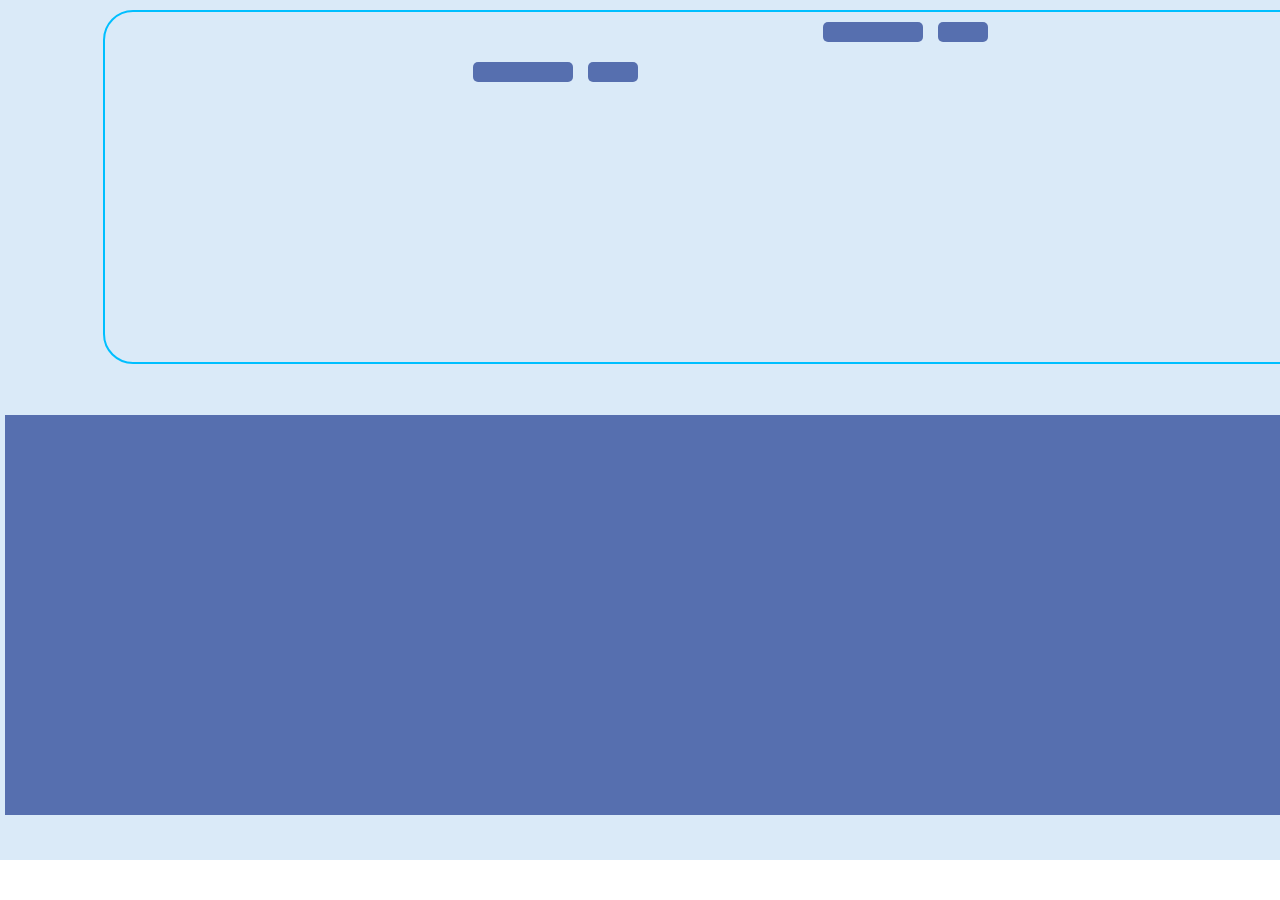
<file: HTMLhomework/html4_optimise/index.html>
<!DOCTYPE html>
<html lang="en">

<head>
    <meta charset="UTF-8">
    <meta http-equiv="X-UA-Compatible" content="IE=edge">
    <meta name="viewport" content="width=device-width, initial-scale=1.0">
    <title>FlexBox</title>
    <link rel="stylesheet" href="main.css">
</head>

<body>
    <div class="header">

        <div class="h400 dFlex ">
            <div class="w1600 h350 radius30 ">

                <div class="dFlex ">

                    <div class="dFlex w180">
                        <div class="w100 h20 dark radius5"></div>

                        <div class="w50 h20 dark radius5"></div>
                    </div>

                </div>

                <div class="dFlex ">

                    <div class="dFlex w180">
                        <div class="w100 h20 dark radius5"></div>

                        <div class="w50 h20 dark radius5"></div>
                    </div>
                    <form action="#"></form>

                </div>



                <div class="box">

                </div>
            </div>
        </div>
        <div class="h400 dark">
            <div class="">

            </div>
        </div>

        <div class="wrap">

            <div class="wrap  ">

            </div>

        </div>


    </div>
</body>

</html>
</file>
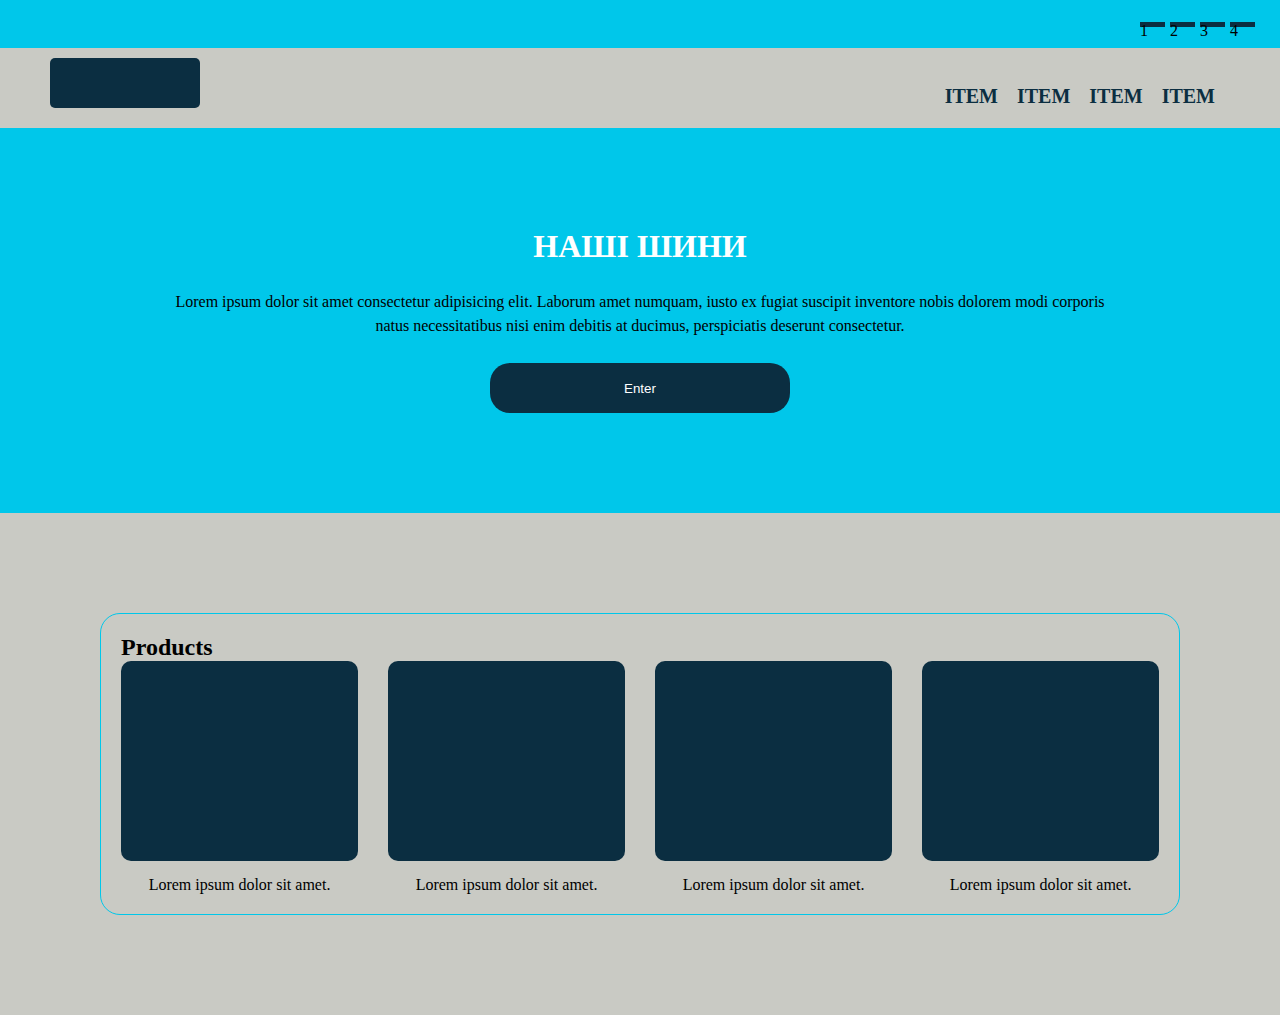
<file: HTMLhomework/html5/index.html>
<!DOCTYPE html>
<html lang="en">

<head>
    <meta charset="UTF-8">
    <meta http-equiv="X-UA-Compatible" content="IE=edge">
    <meta name="viewport" content="width=device-width, initial-scale=1.0">
    <title>Document</title>
    <link rel="stylesheet" href="main.css">
</head>

<body>
    <ul class="soc-icon">
        <li class="soc-icon__link">1</li>
        <li class="soc-icon__link">2</li>
        <li class="soc-icon__link">3</li>
        <li class="soc-icon__link">4</li>
    </ul>

    <header class="header">
        <div class="header__top">
            <div class="wrapper header__top_grid">
                <div class="header__logo"></div>
                <nav class="nav">
                    <div class="nav__item"><a href="#">item</a></div>
                    <div class="nav__item"><a href="#">item</a></div>
                    <div class="nav__item"><a href="#">item</a></div>
                    <div class="nav__item"><a href="#">item</a></div>
                </nav>
            </div>




        </div>
        <div class="header__main wrapper">
            <h1 class="header__title">НАШІ ШИНИ</h1>
            <p class="header__text">
                Lorem ipsum dolor sit amet consectetur adipisicing elit. Laborum amet numquam, iusto ex fugiat suscipit
                inventore nobis dolorem modi corporis natus necessitatibus nisi enim debitis at ducimus, perspiciatis
                deserunt consectetur.
            </p>
            <button>Enter</button>
        </div>
    </header>
    <div class="main">
        <div class="products">
            <div class="products_grid">
                <h2 class="products_title">Products</h2>
                <div class="products__list">
                    <div class="products__item">
                        <div class="product__item_img"></div>
                        <p>Lorem ipsum dolor sit amet.</p>
                    </div>
                    <div class="products__item">
                        <div class="product__item_img"></div>
                        <p>Lorem ipsum dolor sit amet.</p>
                    </div>
                    <div class="products__item">
                        <div class="product__item_img"></div>
                        <p>Lorem ipsum dolor sit amet.</p>
                    </div>
                    <div class="products__item">
                        <div class="product__item_img"></div>
                        <p>Lorem ipsum dolor sit amet.</p>
                    </div>
                </div>
            </div>

        </div>

        <div class="about">
            <div class="wrapper about__grid">
<div class="about_card">
    <div class="about__photo"></div>
    <div class="about__name"></div>
    <div class="about__description"></div>
</div>
<div class="about_card">
    <div class="about__photo"></div>
    <div class="about__name"></div>
    <div class="about__description"></div>
</div>
<div class="about_card">
    <div class="about__photo"></div>
    <div class="about__name"></div>
    <div class="about__description"></div>
</div>
            </div>
        </div>
    </div>
    
</body>

</html>
</file>
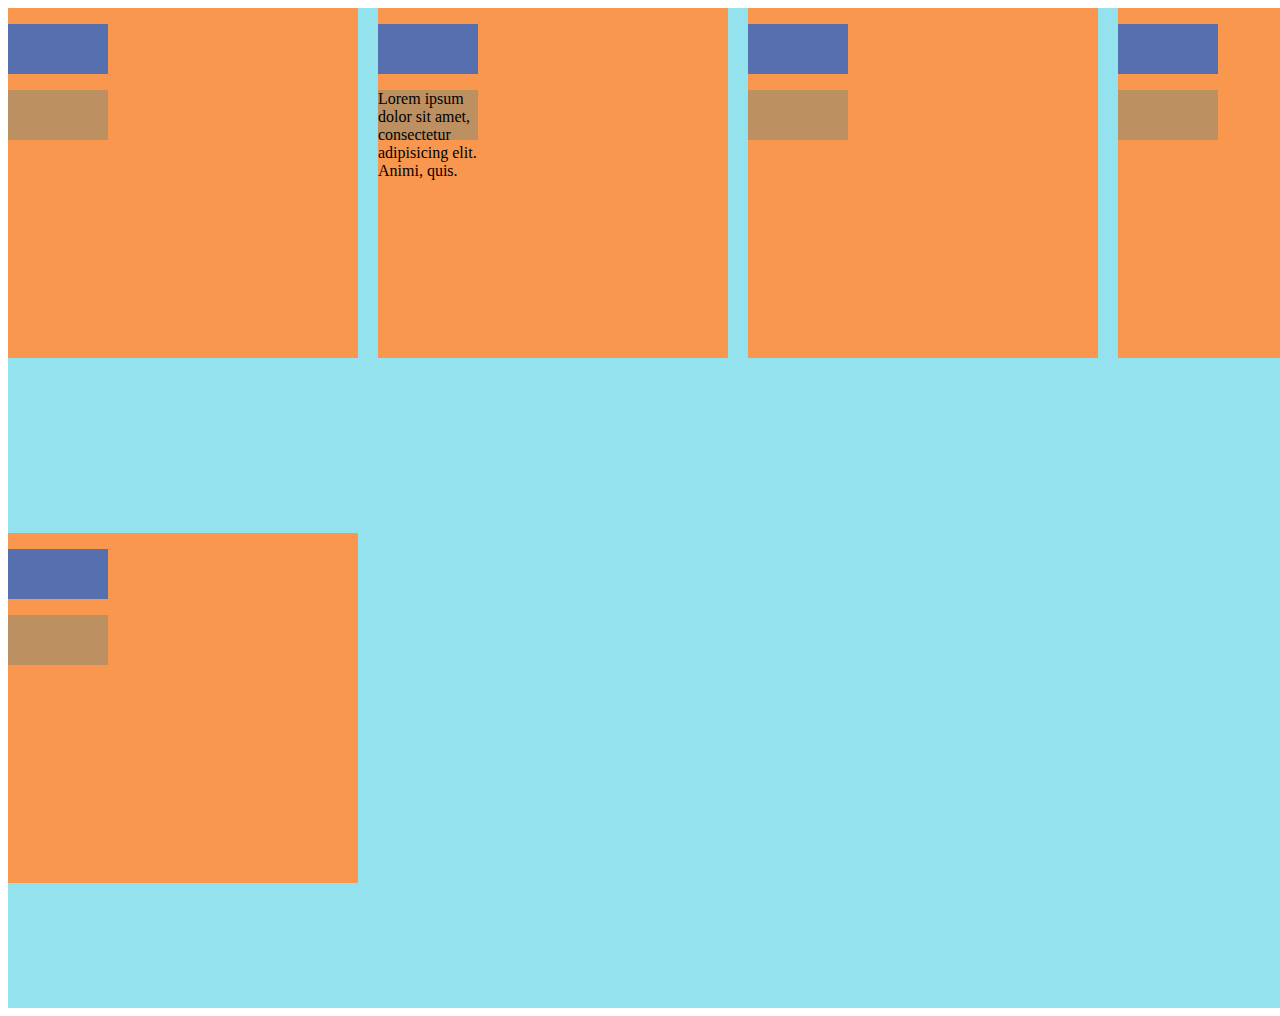
<file: HTMLhomework/mediaScreen/index.html>
<!doctype html>
<html lang="en">
<head>
    <meta charset="UTF-8">
    <meta name="viewport"
          content="width=device-width, user-scalable=no, initial-scale=1.0, maximum-scale=1.0, minimum-scale=1.0">
    <meta http-equiv="X-UA-Compatible" content="ie=edge">
    <title>Document</title>
    <link rel="stylesheet" href="main.css">
    <link rel="stylesheet" href="media.css">
</head>
<body>
<div class="box">
    <div class="box1">
        <p class="about"></p>
        <p class="story"></p>
        <div class="product1"></div>
    </div>
    <div class="box1">
        <p class="about"></p>
        <p class="story"></p>
        <div class="product1">Lorem ipsum dolor sit amet, consectetur adipisicing elit. Animi, quis.</div>
    </div>
    <div class="box1">
        <p class="about"></p>
        <p class="story"></p>
        <div class="product1"></div>
    </div>
    <div class="box1">
        <p class="about"></p>
        <p class="story"></p>
        <div class="product1"></div>
    </div>
    <div class="box1">
        <p class="about"></p>
        <p class="story"></p>
        <div class="product1"></div>
    </div>
</div>
</body>
</html>
</file>
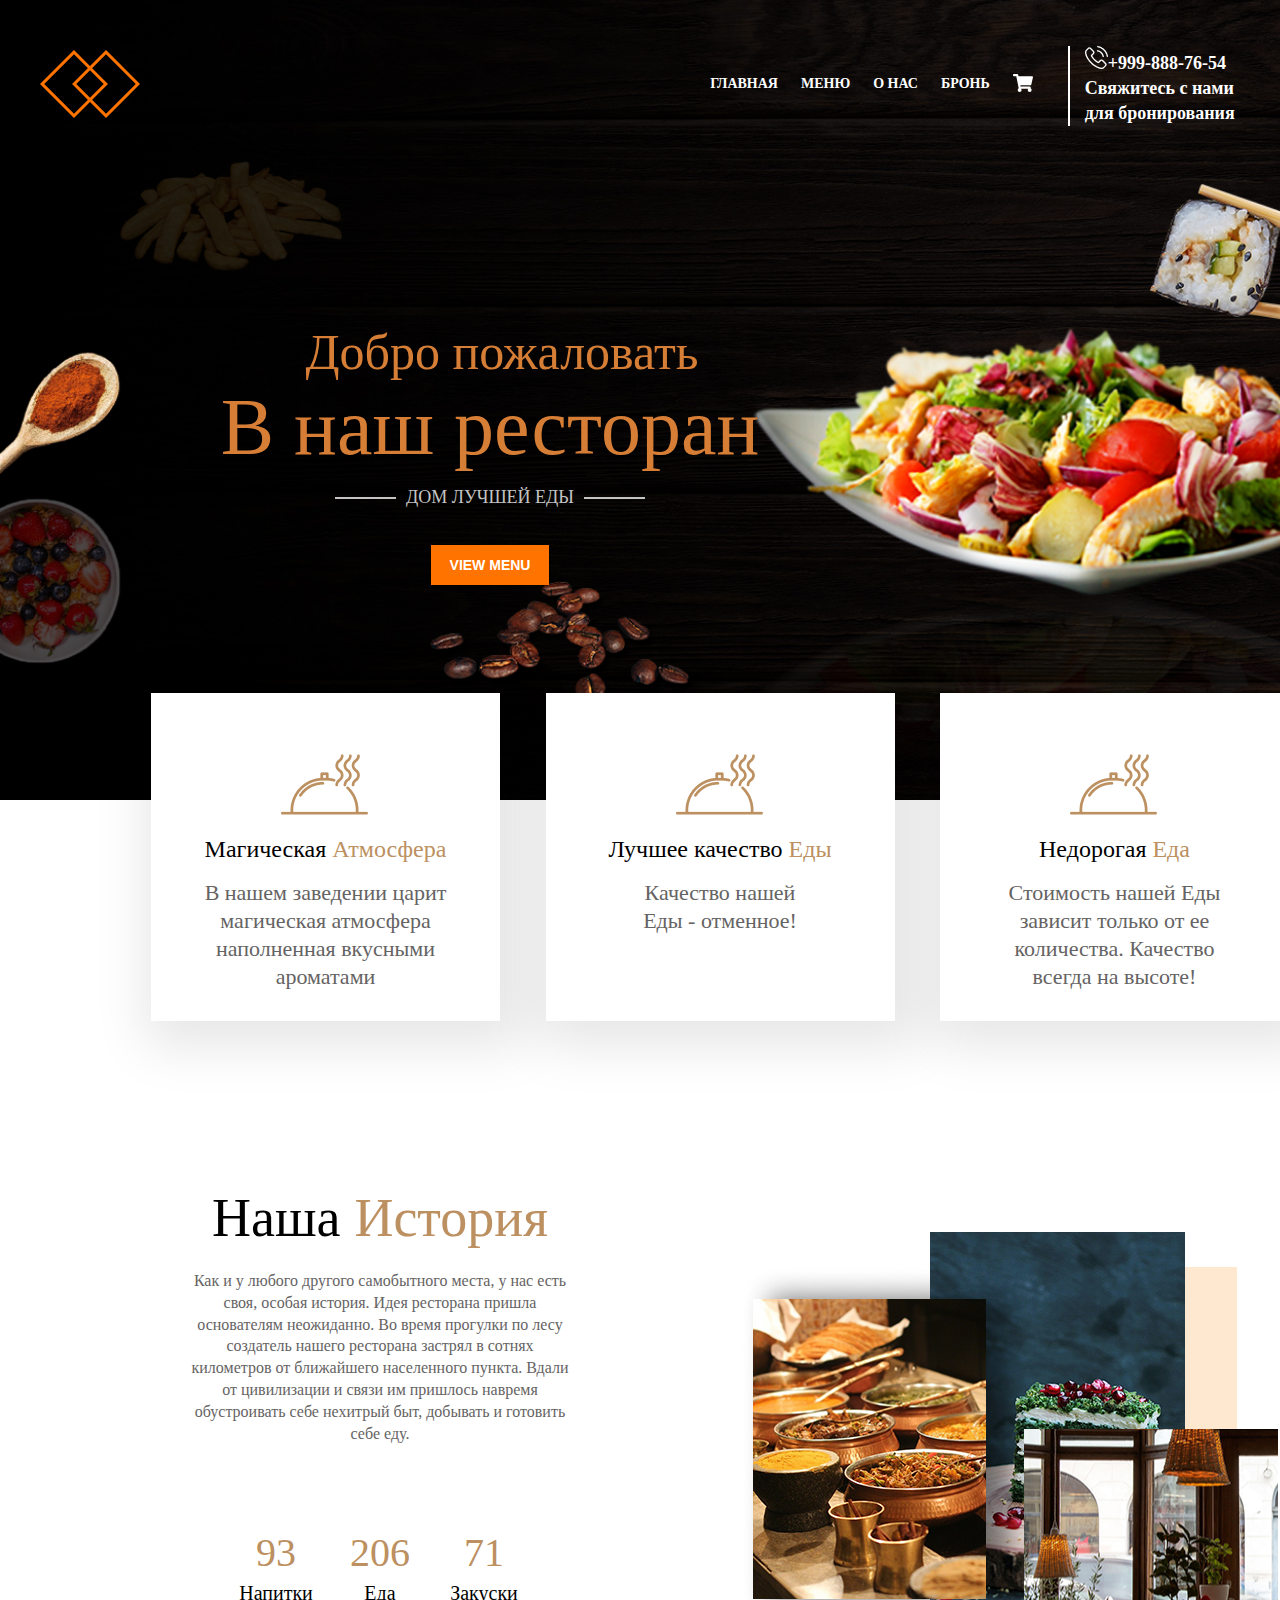
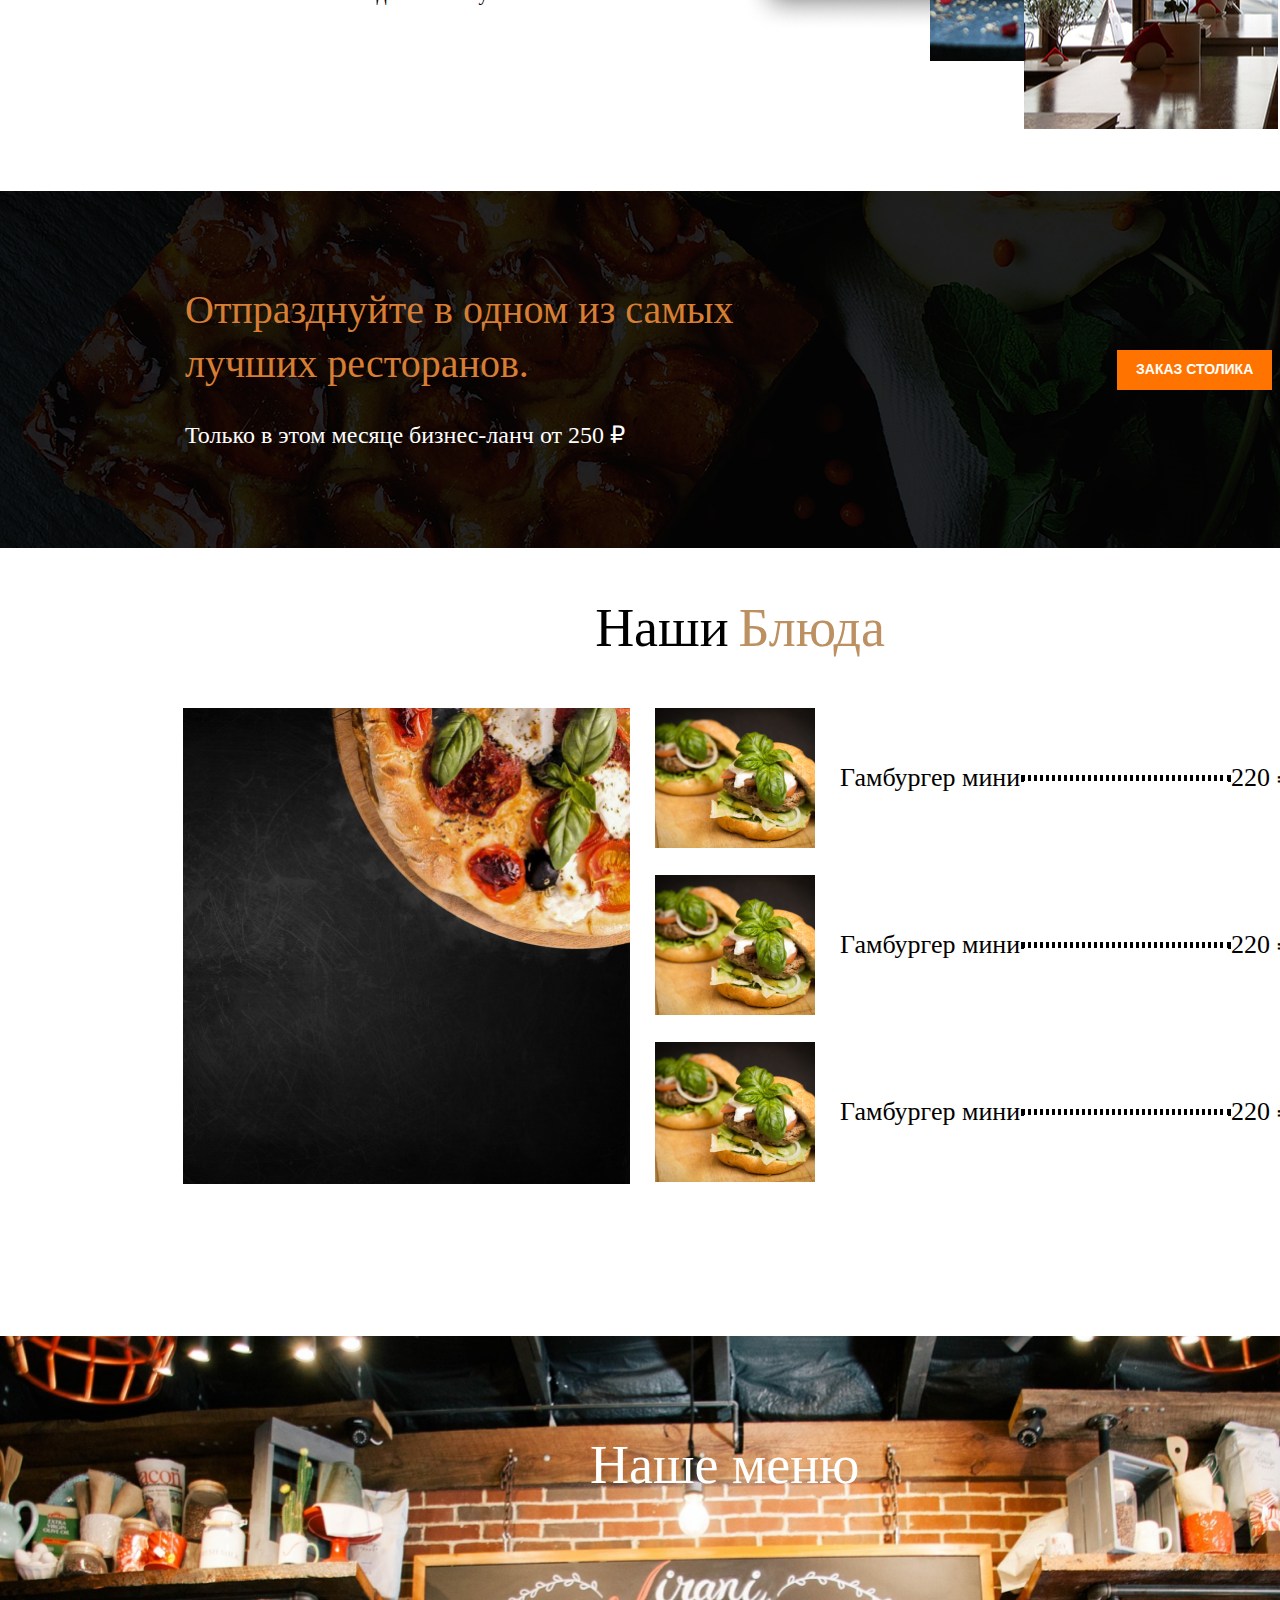
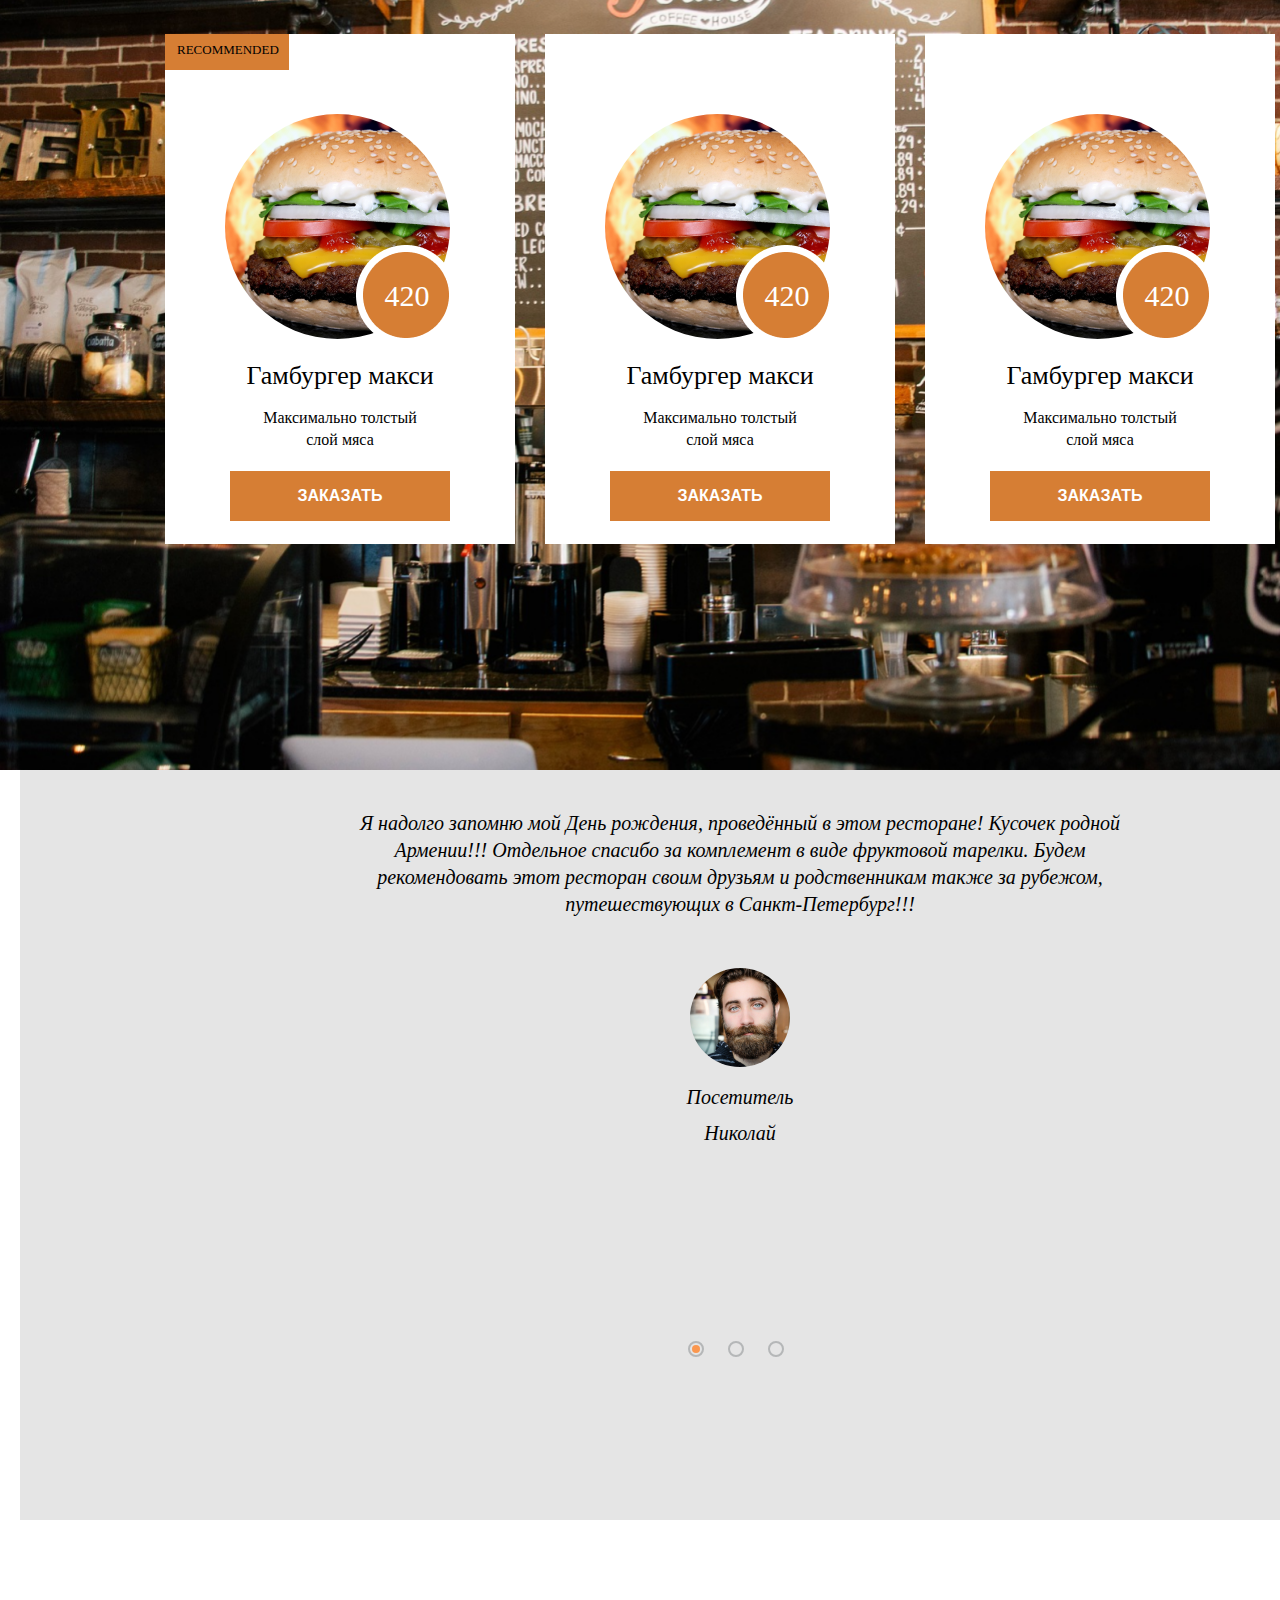
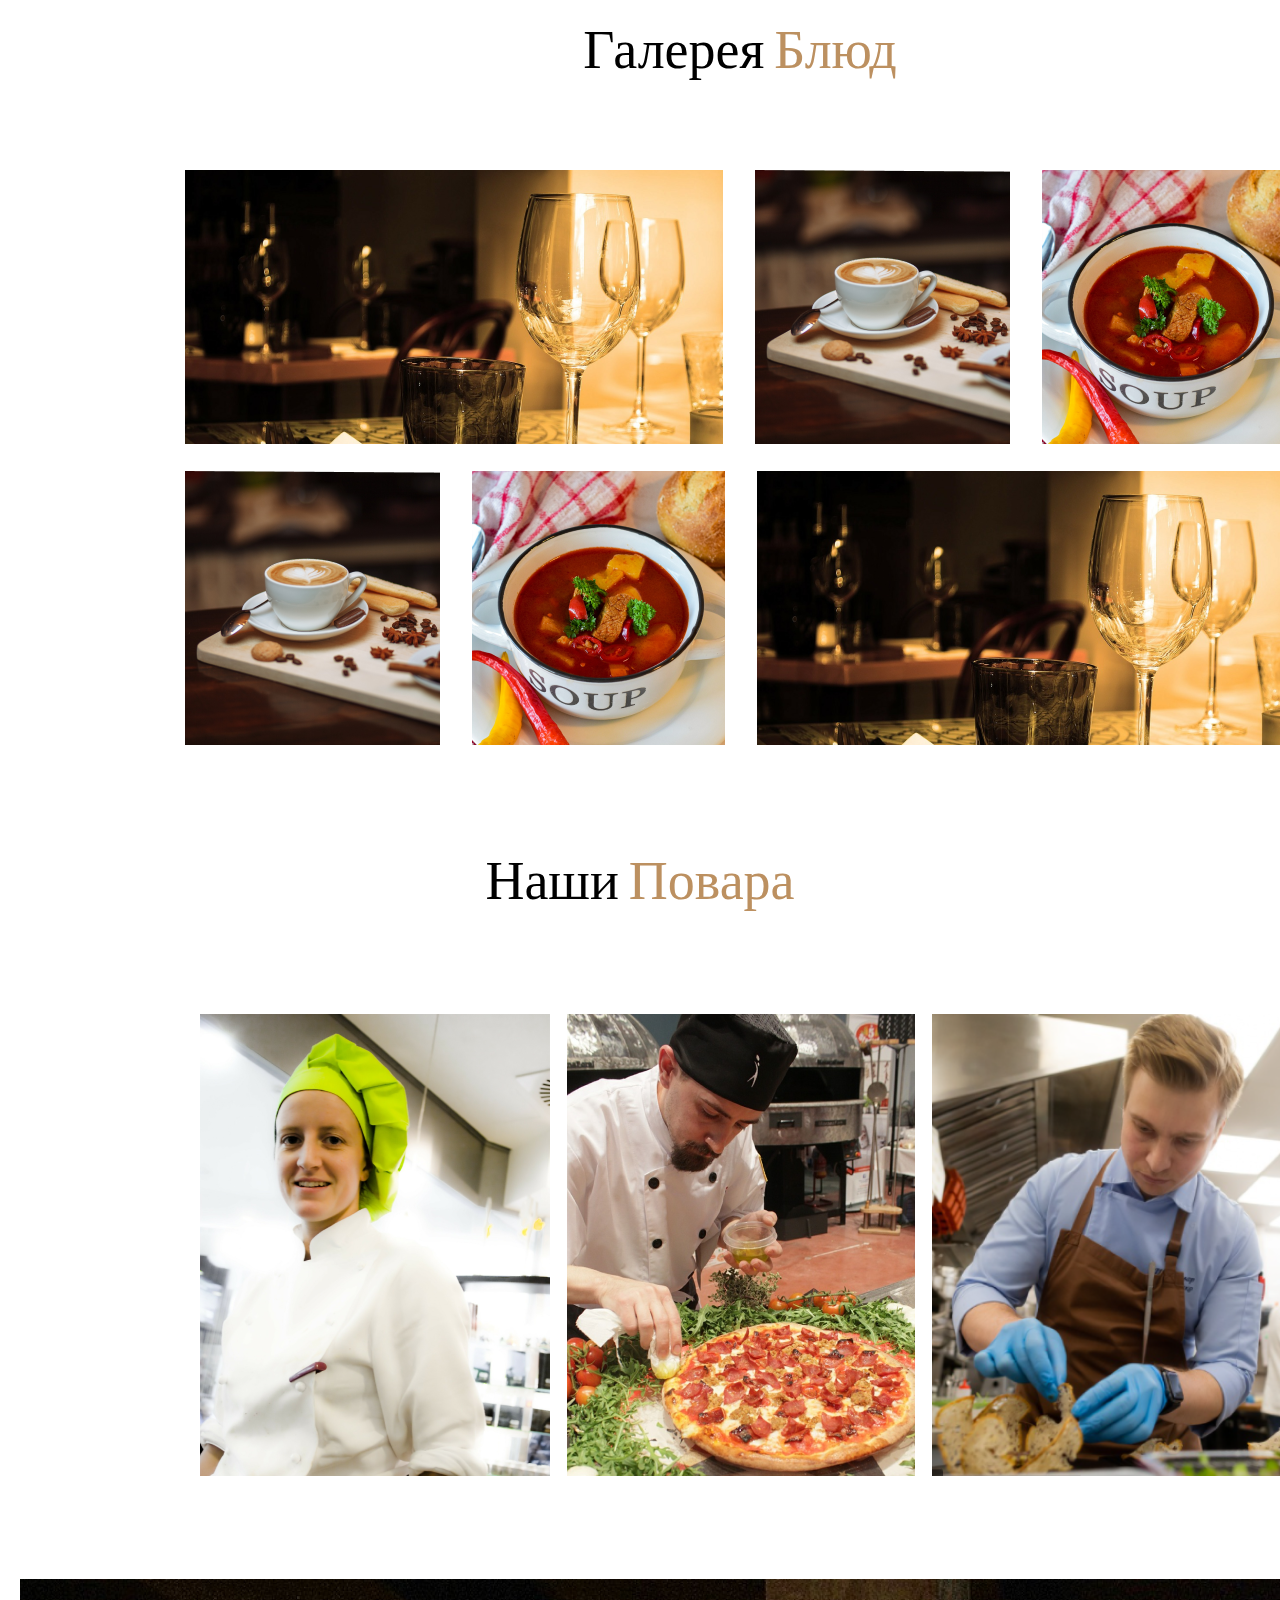
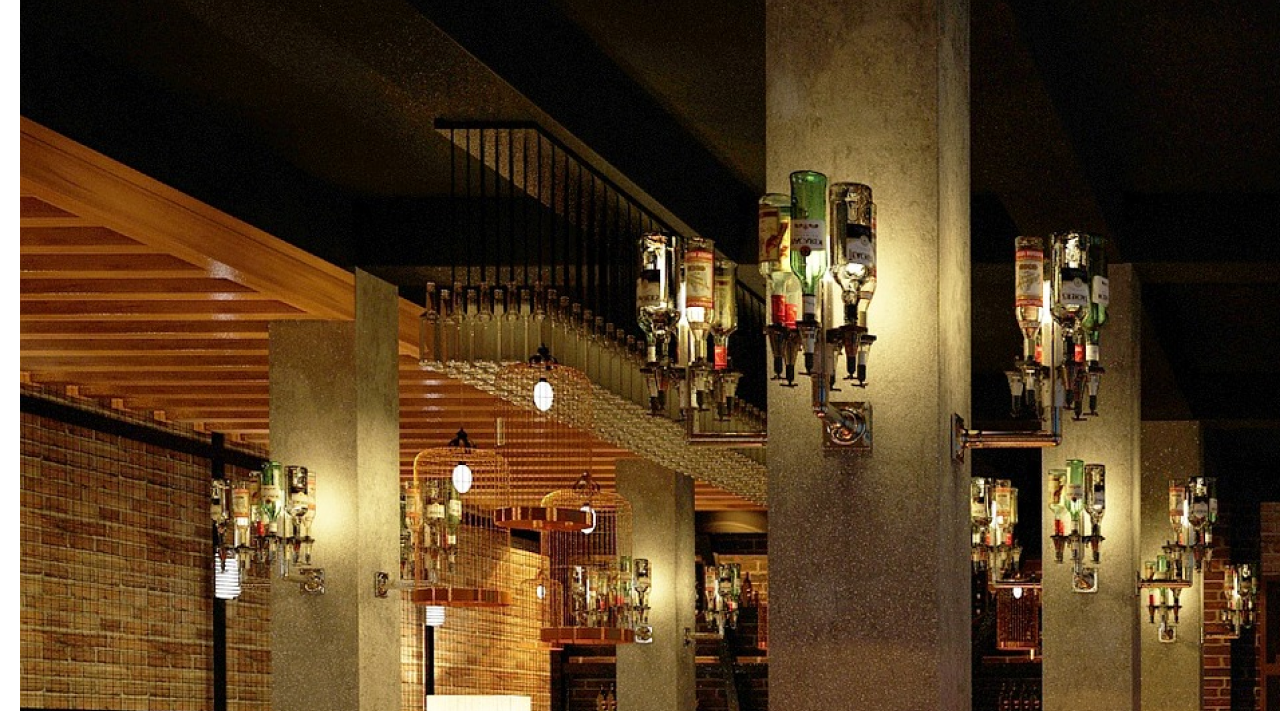
<file: HTMLhomework/restaurant/index.html>
<!doctype html>
<html lang="en">

<head>
    <meta charset="UTF-8">
    <meta name="viewport"
          content="width=device-width, user-scalable=no, initial-scale=1.0, maximum-scale=1.0, minimum-scale=1.0">
    <meta http-equiv="X-UA-Compatible" content="ie=edge">
    <title>Restaurant</title>
    <link rel="preconnect" href="https://fonts.googleapis.com">
    <link rel="preconnect" href="https://fonts.gstatic.com" crossorigin>
    <link
            href="https://fonts.googleapis.com/css2?family=Roboto:ital,wght@0,100;0,300;0,400;0,500;0,700;1,500&family=Tinos:wght@400;700&display=swap"
            rel="stylesheet">
    <link rel="stylesheet" href="css/style.css">
    <link rel="stylesheet" href="css/media.css">
</head>

<body>
<div class="header wrapper">
    <div class="header__top wrapper">
        <div class="header__logo"><img src="image/LOGO.svg" alt="logo"></div>

        <div class="header__menu">
            <nav class="nav">
                <div class="nav__item"><a href="#">ГЛАВНАЯ</a></div>
                <div class="nav__item"><a href="#">МЕНЮ</a></div>
                <div class="nav__item"><a href="#">О НАС</a></div>
                <div class="nav__item"><a href="#">БРОНЬ</a></div>
                <div class="nav__item"><a href="#">
                    <div><img src="image/shopping-cart-solid.svg" alt="ShoppingImage" width="16px"></div>
                </a></div>
            </nav>

            <div class="header__contact">
                <div class="header__phone">
                    <img src="image/phone.png" alt="imagePhone">+999-888-76-54
                    <p>Свяжитесь с нами для бронирования</p>
                </div>

                <button class="header__button">ЗАКАЗ СТОЛИКА</button>
            </div>

        </div>
        <div class="nav__btn_mobile">
            <div></div>
            <div></div>
            <div></div>
        </div>
    </div>

    <div class="header__main wrapper">
        <div class="header__title">
            <h2>Добро пожаловать</h2>
            <h1>В наш ресторан</h1>
            <p>ДОМ ЛУЧШЕЙ ЕДЫ</p>
            <div class="header__main_btn">
                <button class="header__button">VIEW MENU</button>
            </div>

        </div>

    </div>
</div>

<div class="dishes wrapper">
    <div class="intro__box">

        <div class="intro">
            <div class="intro_img"><img src="image/Mask%20Group.png" alt="imageIntro"></div>
            <p class="intro_plus"><span class="p_black">Магическая</span> <span class="p_broun">Атмосфера</span></p>
            <div class="about_restaurant"><p>В нашем заведении царит</p>
                <p>магическая атмосфера</p>
                <p>наполненная вкусными</p>
                <p>ароматами</p></div>
        </div>

        <div class="intro">
            <div class="intro_img"><img src="image/Mask%20Group.png" alt="imageIntro"></div>
            <p class="intro_plus"><span class="p_black">Лучшее качество</span> <span class="p_broun">Еды</span></p>
            <div class="about_restaurant"><p>Качество нашей</p>
                <p>Еды - отменное!</p></div>

        </div>
        <div class="intro">
            <div class="intro_img"><img src="image/Mask%20Group.png" alt="imageIntro"></div>
            <p class="intro_plus"><span class="p_black">Недорогая</span> <span class="p_broun">Еда</span></p>
            <div class="about_restaurant">
                <p>Стоимость нашей Еды</p>
                <p>зависит только от ее</p>
                <p>количества. Качество</p>
                <p>всегда на высоте!</p></div>
        </div>
    </div>

</div>

<div class="our_story wrapper">
    <div class="story_text">
        <div class="story"><span class="p_black">Наша</span> <span class="p_broun">История</span></div>
        <div class="text_about_restaurant"><p>Как и у любого другого самобытного места, у нас есть<br> своя, особая
            история. Идея ресторана пришла<br>основателям неожиданно. Во время прогулки по лесу<br> создатель нашего
            ресторана застрял в сотнях<br> километров от ближайшего
            населенного пункта. Вдали<br> от цивилизации и связи им пришлось навремя<br> обустроивать себе нехитрый быт,
            добывать
            и готовить<br> себе еду.</p>
        </div>
        <div class="text_about_restaurant_mobile"><p>Как и у любого другого самобытного<br>места, у нас есть своя,
            особая<br>
            история. Идея ресторана пришла<br>основателям неожиданно. Во время<br> прогулки по лесу создатель нашего<br>
            ресторана застрял в сотнях<br> километров от ближайшего<br>
            населенного пункта. Вдали от<br> цивилизации и связи им пришлось<br>навремя обустроивать себе нехитрый<br>быт,
            добывать и готовить себе еду.</p>
        </div>

        <div class="number_of_dishes">
            <div class="one_number_of_dishes"><p class="number">93</p>
                <p class="dish">Напитки</p></div>
            <div class="one_number_of_dishes"><p class="number">206</p>
                <p class="dish">Еда</p></div>
            <div class="one_number_of_dishes"><p class="number">71</p>
                <p class="dish">Закуски</p></div>
        </div>
    </div>

    <div class="story_pictures">
        <div class="images">
            <div class="imag1"><img src="image/2331.png" alt="image1"></div>
            <div class="imag2"><img src="image/4301.png" alt="image2"></div>
            <div class="imag3"><img src="image/2551.png" alt="image3"></div>
            <div class="imag4"><img src="image/designBox.png" alt="image4"></div>
        </div>
    </div>

    <div class="story_pictures_mobile">
        <div class="images">
            <div class="imag1"><img src="image/2331mob.png" alt="image1"></div>
            <div class="imag2"><img src="image/4301mob.png" alt="image2"></div>
            <div class="imag3"><img src="image/2551mob.png" alt="image3"></div>
            <div class="imag4"><img src="image/design%20boxMob.png" alt="image4"></div>
        </div>
    </div>


</div>

<div class="bg1 wrapper">
    <div class="bg1_text_box">
        <div class="bg_text_box1">
            <p>Отпразднуйте в одном из самых лучших ресторанов.</p>
        </div>
        <div class="bg_text_box2">
            <p>Только в этом месяце бизнес-ланч от 250 ₽</p>
        </div>

        <div class="bg1_button_mobile">
            <button class="header__button">ЗАКАЗ СТОЛИКА</button>
        </div>
    </div>

    <div class="bg1_button">
        <button class="header__button">ЗАКАЗ СТОЛИКА</button>
    </div>
</div>

<div class="our_dishes_menu wrapper">
    <span class="p_black">Наши</span> <span class="p_broun">Блюда</span>
</div>

<div class="image__dishes_menu wrapper">

    <div class="wrapper_pizza">
        <img src="image/pizza.png" alt="imagePizza">
    </div>

    <div class="wrap__dishes_menu">

        <div class="wrap_little_menu">

            <div class="little_image_and_price">
                <img src="image/hamburger.png" alt="hamburger_image"></div>

            <div class="gamburger_mobile">
                <p class="dishes_name">Гамбургер мини</p>
                <p class="vector"></p>
                <p class="price">220 ₽</p>
            </div>

        </div>

        <div class="wrap_little_menu">
            <div class="little_image_and_price">
                <img src="image/hamburger.png" alt="hamburger_image"></div>

            <div class="gamburger_mobile">
                <p class="dishes_name">Гамбургер мини</p>
                <p class="vector"></p>
                <p class="price">220 ₽</p>
            </div>

        </div>

        <div class="wrap_little_menu">
            <div class="little_image_and_price">
                <img src="image/hamburger.png" alt="hamburger_image"></div>

            <div class="gamburger_mobile">
                <p class="dishes_name">Гамбургер мини</p>
                <p class="vector"></p>
                <p class="price">220 ₽</p>
            </div>

        </div>

    </div>
</div>

<div class="bar wrapper">
    <div class="our_menu">Наше меню</div>
    <div class="bar_menu">
        <div class="bar_menu_items">
            <div class="recomendid">RECOMMENDED</div>
            <div class="bar_img">
                <img class="burger_box_img" src="image/abstract.png" alt="photo_burger">
                <div>
                    <div class="bar_item_price"><p>420</p></div>
                    <img class="bar_img_prise" src="image/Ellipse.png" alt="photo_burger" class="price_burger">
                </div>
            </div>
            <p class="bar_item_menu_name">Гамбургер макси</p>
            <p class="bar_item_menu_property">Максимально толстый<br>слой мяса</p>
            <button class="bar__button">ЗАКАЗАТЬ</button>
        </div>

        <div class="bar_menu_items noMobBar_menu">

            <div class="bar_img">

                <img class="burger_box_img" src="image/abstract.png" alt="photo_burger">
                <div>
                    <div class="bar_item_price"><p>420</p></div>
                    <img class="bar_img_prise" src="image/Ellipse.png" alt="photo_burger" class="price_burger">

                </div>
            </div>
            <p class="bar_item_menu_name">Гамбургер макси</p>
            <p class="bar_item_menu_property">Максимально толстый<br>слой мяса</p>
            <button class="bar__button">ЗАКАЗАТЬ</button>
        </div>
        <div class="bar_menu_items noMobBar_menu">

            <div class="bar_img">
                <img class="burger_box_img" src="image/abstract.png" alt="photo_burger">
                <div>
                    <div><p class="bar_item_price">420</p></div>
                    <img class="bar_img_prise" src="image/Ellipse.png" alt="photo_burger" class="price_burger">
                </div>
            </div>
            <p class="bar_item_menu_name">Гамбургер макси</p>
            <p class="bar_item_menu_property">Максимально толстый<br>слой мяса</p>
            <button class="bar__button">ЗАКАЗАТЬ</button>
        </div>
    </div>
</div>

<div class="testimonial wrapper">
    <!--    SLIDER-->
    <div slider_box>
        <div class="wrapper_slider">
            <input type="radio" name="point" id="slide1" checked>
            <input type="radio" name="point" id="slide2">
            <input type="radio" name="point" id="slide3">

            <div class="slider">
                <div class="slides slide1">
                    <p class="testimonial_1">Я надолго запомню мой День рождения, проведённый в
                        этом ресторане!
                        Кусочек родной <br> Армении!!! Отдельное
                        спасибо за
                        комплемент в виде фруктовой тарелки. Будем<br> рекомендовать этот ресторан своим друзьям и
                        родственникам также за рубежом,<br> путешествующих в Санкт-Петербург!!!
                    </p>
                    <div style="display: flex;justify-content: center;margin-top: 50px;"><img style="border-radius: 50%"
                                                                                              src="image/beard.png"
                                                                                              alt="photo_person_testimonial">
                    </div>
                    <div>
                        <p style="margin-top: 17px;">Посетитель<br>
                        <p style="margin-top: 9px;">Николай</p>
                        </p>
                    </div>

                </div>
                <div class="slides slide2">
                    <p style="text-align: center;margin-top: 40px;">Я надолго запомню мой День рождения, проведённый в
                        этом ресторане!
                        Кусочек родной <br> Армении!!! Отдельное
                        спасибо за
                        комплемент в виде фруктовой тарелки. Будем<br> рекомендовать этот ресторан своим друзьям и
                        родственникам также
                        за
                        рубежом,<br> путешествующих в Санкт-Петербург!!!
                    </p>
                    <div style="display: flex;justify-content: center;margin-top: 50px;">
                        <img style="border-radius: 50%" src="image/Ellipse.png" alt="photo_person_testimonial">
                    </div>
                    <p style="margin-top: 17px;">Посетитель<br>
                    <p style="margin-top: 9px;">NEXT</p>
                    </p>
                </div>
                <div class="slides slide3"></div>

            </div>
            <div class="controls">
                <label for="slide1"></label>
                <label for="slide2"></label>
                <label for="slide3"></label>

            </div>
        </div>

    </div>

    <div class="dop_box "></div>
</div>


<div class="wrap_galary_dishes wrapper">
    <div class="our_dishes_menu ">
        <span class="p_black">Галерея</span> <span class="p_broun">Блюд</span>
    </div>
</div>

<div class="wrap_galary_dishes_images wrapper ">
    <div class="img_row">
        <div><img src="image/table.png" alt="image_table"></div>
        <div><img src="image/coffee.png" alt="image_coffee"></div>
        <div><img src="image/goulash.png" alt="image_goulash"></div>
    </div>
    <div class="img_row">
        <div><img src="image/coffee.png" alt="image_coffee"></div>
        <div><img src="image/goulash.png" alt="image_goulash"></div>
        <div><img src="image/table.png" alt="image_table"></div>
    </div>
</div>

<div class="wrap_galary_dishes_images_mobile wrapper ">
    <div class="img_row">
        <div><img src="image/tableMob.png" alt="image_table" width="340px"></div>
        <div><img src="image/coffee.png" alt="image_coffee" width="340px"></div>
        <div><img src="image/goulash.png" alt="image_goulash" width="340px"></div>
        <div><img src="image/coffee.png" alt="image_coffee" width="340px"></div>
        <div><img src="image/goulash.png" alt="image_goulash" width="340px"></div>
        <div><img src="image/tableMob.png" alt="image_table" width="340px"></div>
    </div>
</div>

<div class="wrap_our_cooks wrapper">
    <div class="our_dishes_menu ">
        <span class="p_black">Наши</span> <span class="p_broun">Повара</span>
    </div>
</div>


<div class="cooks_images wrapper">
    <div class="img_row_cooks">
        <div><img src="image/cook1.png " alt="image_cook1"></div>
        <div><img src="image/cook2.png" alt="image_cook2"></div>
        <div><img src="image/cook3.png" alt="image_cook3"></div>
    </div>
</div>

<div class="picture_restaurant wrapper">
    <img width="1440" src="image/st.png" alt="photo_restaurant">
</div>
<div class="picture_restaurant_mobile wrapper">
    <img width="400" src="image/stMob.png" alt="photo_restaurant">
</div>


</body>

</html>
</file>
<file: HTMLhomework/html4_optimise/main.css>
body {
    margin: 0;
    padding: 0;
}

.box {
    background: aqua;
    display: flex;
    flex-direction: row-reverse;
}

.dFlex {padding: 5px;
    display: flex;
    justify-content: space-around;
}


.header {
    padding: 5px;
    width: 1800px;
    height: 850px;
    background: #daeaf8;
}

.wrap {
    background: #566faf;

}

.h20 {
    height: 20px;
}

.h100 {
    height: 100px;
}

.h400 {
    height: 400px;
}

.h350 {
    height: 350px;
}

.w100 {
    width: 100px;
}

.w50 {
    width: 50px;
}

.w180 {
    width: 180px;
}

.w1600 {
    width: 1600px;
    border: 2px solid deepskyblue;
}

.radius5 {
    border-radius: 5px;
}

.radius30 {
    border-radius: 30px;
}

.round {
    border-radius: 50%;
}

.dark {
    background: #566faf;
}

.content {

}
</file>
<file: HTMLhomework/html5/main.css>
* {
    margin: 0;
    padding: 0;
}

:root {
    --blue: #0b2e41;
    --aqua: #00c7ea;
    --light: #c9cac4;
}

.wrapper {
    max-width: 1200px;
    margin: 0 auto;
    padding: 0 50px;
}

.soc-icon {
    background-color: var(--aqua);
    height: 48px;
    display: flex;
    align-items: center;
    justify-content: flex-end;
    padding: 0 25px;
    column-gap: 5px;
    list-style: none;
}

.soc-icon__link {
    width: 25px;
    height: 5px;
    background-color: var(--blue);
}

.header__top {
    padding: 10px 0 20px;
    background-color: var(--light);

}

.header__top_grid {
    display: flex;
    align-items: end;
    justify-content: space-between;
}

.header__logo {
    height: 50px;
    width: 150px;
    border-radius: 5px;
    background-color: var(--blue);
}

.nav__item {
    display: inline-block;
    margin-right: 15px;

}

.nav__item a {
    text-decoration: none;
    font-size: 20px;
    text-transform: uppercase;
    transition: color .5s;
    color: var(--blue);
    font-weight: 900;
}

.nav__item a:hover {
    color: white;
}

.header__main {
    display: flex;
    justify-content: center;
    flex-direction: column;
    align-items: center;
    row-gap: 25px;
    padding: 100px 0;
    color: white;
}

.header__text {
    width: 80%;
    line-height: 24px;
    text-align: center;
    color: #000;
}

.header {
    background-color: var(--aqua);
}

.header__main button {
    margin: top 25px;
    background-color: var(--blue);
    width: 300px;
    color: white;
    border-radius: 20px;
    height: 50px;
    cursor: pointer;
    border: none;
}

.products {
    padding: 100px;
    background-color: var(--light);
}

.pproducts_title {
    align-items: center;
}

.products_grid {
    border: 1px solid var(--aqua);
    border-radius: 20px;
    padding: 20px;
}

.products__list {
    display: flex;
    column-gap: 30px;
}

.products__item {
    flex-grow: 1;
}

.product__item_img {
    height: 200px;
    background-color: var(--blue);
    border-radius: 10px;

}

.products__item p {
    text-align: center;
    margin-top: 15px;
}

.about {}
</file>
<file: HTMLhomework/mediaScreen/main.css>
.box{
    width: 1800px;
    height: 1000px;
    display: flex;
    background-color: #95e2ef;
    flex-wrap: wrap;
    column-gap: 20px;
    row-gap: 50px;
}
.box1 {
    width: 350px;
    height: 350px;
    background-color: #fa974f;
}
.about{
    width: 100px;
    height: 50px;
    background-color: #566faf;

}
.product1{
    width: 100px;
    height: 50px;
    background-color: #BC9060;

}
</file>
<file: HTMLhomework/mediaScreen/media.css>
@media screen and (max-width: 400px){
    .box{
        display: block;
        height: auto;
        width: 500px;
        h600

    }

    
}
</file>
<file: HTMLhomework/restaurant/css/style.css>
html,
body,
div,
span,
applet,
object,
iframe,
h1,
h2,
h3,
h4,
h5,
h6,
p,
blockquote,
pre,
a,
abbr,
acronym,
address,
big,
cite,
code,
del,
dfn,
em,
img,
ins,
kbd,
q,
s,
samp,
small,
strike,
strong,
sub,
sup,
tt,
var,
b,
u,
i,
center,
dl,
dt,
dd,
ol,
ul,
li,
fieldset,
form,
label,
legend,
table,
caption,
tbody,
tfoot,
thead,
tr,
th,
td,
article,
aside,
canvas,
details,
embed,
figure,
figcaption,
footer,
header,
hgroup,
menu,
nav,
output,
ruby,
section,
summary,
time,
mark,
audio,
video {
    margin: 0;
    padding: 0;
    border: 0;
    font-size: 100%;
    font: inherit;
    vertical-align: baseline;
}

/* HTML5 display-role reset for older browsers */
article,
aside,
details,
figcaption,
figure,
footer,
header,
hgroup,
menu,
nav,
section {
    display: block;
}

body {
    line-height: 1;
    /*font-family: 'Roboto', sans-serif;*/
    font-family: 'Tinos', serif;
}

ol,
ul {
    list-style: none;
}

blockquote,
q {
    quotes: none;
}

blockquote:before,
blockquote:after,
q:before,
q:after {
    content: '';
    content: none;
}

table {
    border-collapse: collapse;
    border-spacing: 0;
}

.wrapper {
    max-width: 1440px;
    margin: 0 auto;
    padding: 0 20px;
}

.header {
    /*height: 100vh;*/
    width: 1440px;
    height: 800px;
    background: url("../image/bg.png") no-repeat center/cover;
}

.header__main.wrapper {
    padding-left: 170px;
}

.header__top {
    padding-top: 50px;
    display: flex;
    justify-content: space-between;
    align-items: center;
}

.nav__item img {
    width: 20px;
}

.nav {
    display: flex;
    column-gap: 23px;
}

.nav__item a {
    font-weight: bold;
    font-size: 14px;
    line-height: 19px;
    color: #FFFFFF;
    text-decoration: none;
}

.header__menu {
    display: flex;
    align-items: center;
    height: 70px;
    column-gap: 35px;
}

.header__phone {
    font-weight: bold;
    font-size: 18px;
    line-height: 25px;
    color: #FFFFFF;
    width: 155px;
    border-left: 2px solid #FFFFFF;
    padding-left: 15px;
}

.header__contact {
    display: flex;
}

.header__button {
    font-weight: bold;
    font-size: 14px;
    line-height: 19px;
    color: #FFFFFF;
    padding: 0 19px;
    background-color: #FF7400;
    height: 40px;
    border: none;
    cursor: pointer;
}

.header__contact {
    display: flex;
    align-items: center;
    column-gap: 45px;
}

.header__title {
    font-weight: normal;
    color: #d67e35;
    max-width: 600px;
    display: flex;
    flex-direction: column;
    align-items: center;
    margin-top: 203px;
}

.header__title h2 {
    font-size: 50px;
    line-height: 57px;
    margin-left: 24px;
}

.header__title h1 {
    font-size: 80px;
    line-height: 92px;
}

.header__title p {
    font-size: 18px;
    line-height: 25px;
    /*margin-left: 24px;*/
    display: flex;
    justify-content: center;
    align-items: center;
    color: #c4c4c4;
    margin-top: 12px;
}

.header__title p::before,
.header__title p::after {
    content: "";
    display: block;
    width: 61px;
    height: 2px;
    background-color: #c4c4c4;
}

.header__title p::before {
    margin-right: 10px;
}

.header__title p::after {
    margin-left: 10px;
}

.header__main .header__button {
    margin-top: 35px;
}

.header__main_btn {
    display: flex;
    justify-content: center;

}

.nav__btn_mobile {
    display: none;
    width: 30px;
    flex-direction: column;
    row-gap: 4px;

}

.dishes {
    width: 1440px;
    height: 371px;
    display: flex;
    background-color: rgba(255, 255, 255, 1);;
    justify-content: center;
    box-sizing: border-box;
}

.intro__box {
    width: 1138px;
    height: 328px;
    position: relative;
    top: -107px;
    display: flex;
    flex-wrap: wrap;
    justify-content: space-between;
}

.intro {
    width: 349px;
    height: 328px;
    background-color: #FFFFFF;
    position: relative;
    box-shadow: 10px 10px 50px 15px rgba(0, 0, 0, 0.1);
    display: flex;
    flex-direction: column;
    align-items: center;

}

.intro_img {
    margin: 48px 132px 4px 130px;
}

.intro_plus {
    Font-family: serif;
    font-size: 24px;
    line-height: 28px;
    height: 24px;
}

.p_broun {
    color: #BC9060;
}

.about_restaurant {
    width: 376px;
    height: 85px;
    margin-top: 20px;
    text-align: center;
    Font-family: serif;
    font-size: 22px;
    line-height: 28px;
    height: 22px;
    color: #656363;
}

.our_story {
    width: 1440px;
    height: 620px;
    display: flex;
    background-color: rgba(255, 255, 255, 1);;
}

.story_text {
    width: 720px;
    height: 620px;
    display: flex;
    flex-direction: column;
    align-items: center;
}

.story_pictures {
    width: 720px;
    height: 620px;
    background-color: rgba(255, 255, 255, 1);
}

.story {
    width: 336px;
    height: 62px;
    margin-top: 16px;
    display: flex;
    text-align: center;
    justify-content: space-between;
    align-items: center;
    Font-family: serif;
    font-size: 54px;
    line-height: 62px;
    color: #000000;
}

.text_about_restaurant {
    text-align: center;
    width: 444px;
    height: 217px;
    margin-top: 21px;
    Font-family: "Open Sans";
    font-size: 16px;
    line-height: 21.79px;
    color: #656363;
}

.text_about_restaurant_mobile {
    display: none;
}

.number_of_dishes {
    display: flex;
    width: 444px;
    height: 122px;
    justify-content: center;
    column-gap: 20px;
}

.one_number_of_dishes {
    margin-top: 39px;
    width: 84px;
    height: 83px;
    justify-content: center;
    flex-direction: column;
}

.number {
    width: 84px;
    text-align: center;
    Font-family: "Open Sans";
    font-style: normal;
    font-size: 40px;
    line-height: 54px;
    color: #BC9060;
}

.dish {
    width: 84px;
    height: 27px;
    Font-family: "Open Sans";
    font-style: normal;
    font-size: 20px;
    line-height: 27px;
    color: #000000;
    text-align: center;
}

.story_pictures {
    display: flex;
    align-items: center;
}

.story_pictures_mobile {
    display: none;
}

.images {
    position: relative;
    width: 539px;
    height: 498px;
}

.imag1 {
    position: absolute;
    margin-top: 34px;
    z-index: 2;
}

.imag2 {
    position: absolute;
    margin-left: 190px;
    z-index: 1;
}

.imag3 {
    position: absolute;
    margin-left: 284px;
    margin-top: 197px;
    z-index: 3;
}

.imag4 {
    position: absolute;
    margin-left: 285px;
    margin-top: 35px;
}

.bg1 {
    width: 1440px;
    height: 357px;
    background: url("../image/bg1.png") no-repeat center/cover;
    display: flex;
    align-items: center;
    box-sizing: border-box;
}

.bg1_text_box {
    display: flex;
    flex-direction: column;
    /*background: #ff7400;*/
    align-items: center;
    justify-content: center;
    box-sizing: border-box;
}

.bg_text_box1 {
    margin-left: 165px;
    align-items: center;
    width: 601px;
    height: 120px;
    /*text-align: center;*/
    Font-family: "Open Sans";
    font-style: normal;
    font-size: 40px;
    line-height: 54px;
    color: #D67E34;

}

/*.bg_text_box1>p{*/
/*    margin-top: 80px;*/

.bg_text_box2 {
    width: 601px;
    height: 33px;
    margin-top: 20px;
    margin-left: 165px;
    /*text-align: center;*/
    Font-family: "Open Sans";
    font-style: normal;
    font-size: 24px;
    line-height: 100%;
    color: #FFFFFF;
}

.bg1_button {
    margin-left: 331px;
}

.bg1_button_mobile {
    display: none;
}

.our_dishes_menu {
    height: 160px;
    width: 1440px;
    display: flex;
    justify-content: center;
    column-gap: 10px;
    align-items: center;
    Font-family: "Tinos";
    font-style: normal;
    font-size: 54px;
    line-height: 62px;

}

.gamburger_mobile {
    width: 464px;
    display: flex;
    align-items: center;
}

.image__dishes_menu {
    display: flex;
    width: 1440px;
    height: 476px;

}

.wrapper_pizza {
    width: 610px;
    display: flex;
    justify-content: flex-end;
}

.wrap__dishes_menu {
    width: 750px;
    height: 474px;
    display: flex;
    flex-direction: column;
    justify-content: space-between;
}

.little_image_and_price {
    width: 210px;
    height: 140px;
    display: flex;
    justify-content: center;
    align-items: center;
}

.wrap_little_menu {
    display: flex;
    align-items: center;
}

.dishes_name {
    width: 181px;
    height: 30px;
    display: flex;
    text-align: start;
    justify-content: start;
    align-items: start;
    Font-family: "Tinos";
    font-style: normal;
    font-size: 26px;
    line-height: 30px;
}

.vector {
    width: 204px;
    height: 0px;
    border: dotted black;
}

.price {
    width: 70px;
    height: 30px;
    Font-family: "Tinos";
    font-style: normal;
    font-size: 26px;
    line-height: 30px;
}

.bar {
    padding: 0;
    width: 1440px;
    height: 1034px;
    margin-top: 152px;
    background: url("../image/bar.png") no-repeat center/cover;
}

.our_menu {
    width: 270px;
    height: 62px;
    position: absolute;
    display: flex;
    margin-top: 98px;
    margin-left: 590px;
    align-items: center;
    font-family: Tinos;
    font-size: 54px;
    line-height: 62px;
    color: #FFFFFF;
}

.bar_menu {
    width: 1110px;
    height: 510px;
    margin-top: 298px;
    margin-left: 165px;
    position: absolute;
    display: flex;
    justify-content: space-between;
    align-items: center;
}

.bar_menu_items {
    width: 350px;
    height: 510px;
    background: white;
    display: flex;
    flex-direction: column;
    align-items: center;

}

.recomendid {
    position: absolute;
    width: 124px;
    height: 36px;
    background-color: #D67E34;
    margin-right: 226px;
    box-sizing: border-box;
    padding: 7px 11px 11px 12px;
    font-family: "Open Sans";
    font-size: 13px;
    line-height: 18px;

}

.bar_img {
    margin-top: 80px;
    width: 231px;
    height: 231px;
}

.burger_box_img {
    border-radius: 50%;
    position: absolute;
}

.bar_img_prise {
    position: absolute;
    margin-left: 131px;
    margin-top: 131px;
}

.bar_item_menu_name {
    margin-top: 16px;
    Font-family: "Tinos";
    font-style: normal;
    font-size: 26px;
    line-height: 30px;
}

.bar_item_menu_property {
    margin-top: 16px;
    Font-family: "Open Sans";
    font-style: normal;
    font-size: 16px;
    line-height: 22px;
    text-align: center;
    margin-bottom: 20px;
}

.bar__button {
    width: 220px;
    height: 50px;
    font-weight: bold;
    font-size: 16px;
    line-height: 22px;
    color: #FFFFFF;
    padding: 0 19px;
    background-color: #D67E34;
    border: none;
    cursor: pointer;
}

.bar_item_price {
    color: #FFFFFF;
    font-size: 30px;
    line-height: 33px;
    position: absolute;
    z-index: 1;
    margin-left: 160px;
    margin-top: 165px;
    text-align: center;
    font-family: Cookie;
    font-style: normal;
}

.testimonial.wrapper {
    width: 1440px;
    height: 460px;
    display: block;
    justify-content: center;


}

/*SLIDER*/

/*.slider_box{*/
/*    width: 1440px;*/
/*    height: 700px;*/
/*    display: flex;*/
/*    justify-content: center;*/
/*    background-color: #ff7400;*/
/*}*/
.wrapper_slider {
    height: 550px;
    position: relative;
    width: 1440px;
    background-color: rgba(229, 229, 229, 1);

}

.slider {
    height: 550px; /*inherit*/
    overflow: hidden;
    position: relative;
    width: inherit;

}

.slides slide1 {
    display: flex;
    justify-content: center;
}

.slides {
    height: inherit;
    opacity: 0;
    position: absolute;
    width: inherit;
    z-index: 0;
    -webkit-transform: scale(1.5);
    -moz-transform: scale(1.5);
    -o-transform: scale(1.5);
    transform: scale(1.5);
    -webkit-transition: transform ease-in-out .5s, opacity ease-in-out .5s;
    -moz-transition: transform ease-in-out .5s, opacity ease-in-out .5s;
    -o-transition: transform ease-in-out .5s, opacity ease-in-out .5s;
    transition: transform ease-in-out .5s, opacity ease-in-out .5s;
}

/*.slide1 { background-image: url(http://9.jpg); }*/
/*.slide2 { background-image: url(http://0e.jpg); }*/
/*.slide3 { background-image: url(http://3.jpg); }*/
#slide1:checked ~ .slider > .slide1,
#slide2:checked ~ .slider > .slide2,
#slide3:checked ~ .slider > .slide3 {
    opacity: 1;
    z-index: 1;
    -webkit-transform: scale(1);
    -moz-transform: scale(1);
    -o-transform: scale(1);
    transform: scale(1);
}

.wrapper_slider > input {
    display: none;
}

.wrapper_slider .controls {
    left: 52.5%;
    margin-left: -100px;
    position: relative;
}

/*.controls{*/
/*    width: 200px;*/
/*}*/

.wrapper_slider label {
    cursor: pointer;
    display: inline-block;
    height: 8px;
    margin: 25px 12px 0 16px;
    position: relative;
    width: 8px;
    -webkit-border-radius: 50%;
    -moz-border-radius: 50%;
    /*-o-border-radius: 50%;*/
    border-radius: 50%;
    -webkit-transition: background ease-in-out .5s;
    -moz-transition: background ease-in-out .5s;
    -o-transition: background ease-in-out .5s;
    transition: background ease-in-out .5s;
}

.wrapper_slider label:hover,
#slide1:checked ~ .controls label:nth-of-type(1),
#slide2:checked ~ .controls label:nth-of-type(2),
#slide3:checked ~ .controls label:nth-of-type(3) {
    background: #fa974f;
}

.wrapper_slider label:after {
    border: 2px solid rgba(158, 160, 162, 0.68);
    content: " ";
    display: block;
    height: 12px;
    left: -4px;
    position: absolute;
    top: -4px;
    width: 12px;
    -webkit-border-radius: 50%;
    -moz-border-radius: 50%;
    /*-o-border-radius: 50%;*/
    border-radius: 50%;

}

.slides p {
    color: #000000;
    font-size: 20px;
    line-height: 27px;
    font-family: "Open Sans";
    font-style: italic;
    text-align: center
}

/*End SLIDER*/
.dop_box {
    background-color: rgba(229, 229, 229, 1);
    width: 1440px;
    height: 200px;
    /*margin: 0 100px 0 100px;*/
    /*padding: 0;*/
}

.testimonial_1 {
    text-align: center;
    margin-top: 40px;
}

.wrap_galary_dishes {
    margin-top: 300px;
    height: 220px;
    padding-top: 40px;
    box-sizing: border-box;
    margin-bottom: 20px;
}

.galary_dishes_images {

    margin-top: 300px;
    display: flex;
}

.wrap_galary_dishes_images {
    width: 1440px;
    height: 578px;
    display: flex;
    flex-wrap: wrap;
    align-content: space-between;
    justify-content: center;
    align-items: center;
}

.img_row {
    width: 1110px;
    display: flex;
    justify-content: space-between;
}

.wrap_our_cooks {
    display: flex;
    align-items: center;
    height: 266px;
}

.wrap_galary_dishes_images_mobile.wrapper {
    display: none;
}

.cooks_images {
    width: 1440px;
    display: flex;
    justify-content: center;
}

.img_row_cooks {
    display: flex;
    justify-content: space-between;
    width: 1080px;
    margin-bottom: 100px;

}

.picture_restaurant_mobile.wrapper {
    display: none;
}
</file>
<file: HTMLhomework/restaurant/css/media.css>
@media screen and (max-width: 400px) {
    .header__menu {
        display: none;
    }

    .header__logo img {
        width: 50px;
    }

    .wrapper {
        max-width: 400px;
        padding: 0 10px;
    }

    .header__top {
        padding-top: 20px;
    }

    .nav__btn_mobile {
        display: flex;

    }

    .nav__btn_mobile div {
        height: 3px;
        background: #ff7400;
        border-radius: 50px;
    }

    .header.wrapper {
        width: 380px;
    }

    .header__title {
        max-width: 340px;
        text-align: center;
        margin-top: 246px;
    }

    .header__title p {
        font-family: Tinos;
        font-size: 15px;
        line-height: 20px;
        margin-top: 0;
        color: #FFFFFF;
    }

    .header__title h2 {
        font-size: 30px;
        line-height: 36px;
    }

    .header__title h1 {
        font-size: 40px;
        line-height: 46px;
    }

    .header__title p::before,
    .header__title p::after {
        display: none;
    }

    .header__main.wrapper {
        padding-left: 10px;
    }

    .h2 {
        margin-left: 0;
    }

    .intro__box {

        display: block;
        /*flex-direction: column;*/
    }

    .dishes.wrapper {
        width: 400px;
        height: 1000px;
    }

    .intro__box {
        width: 400px;
        height: 1015px;
        display: flex;
        justify-content: center;
        flex-direction: column;
        row-gap: 14px;
        top: 0;
        align-items: center;

    }

    .intro {
        width: 340px;
        height: 328px;
        position: relative;
        top: -100px;

    }

    .about_restaurant {
        width: 290px;
        height: 85px;
        font-size: 22px;
        line-height: 25px;
        height: 22px;
    }

    .our_story.wrapper {
        margin: 0;
        padding: 0;
        display: flex;
        align-items: center;
        justify-content: center;
        width: 400px;
        height: 1150px;
        display: block;
        background-color: rgba(255, 255, 255, 1);;
    }

    .story_text {
        width: 340px;
        height: 830px;
    }

    .story {
        width: 181px;
        height: 92px;
        margin-top: 16px;
        display: flex;
        flex-direction: column;
        text-align: center;
        justify-content: space-between;
        align-items: center;
        Font-family: serif;
        font-size: 40px;
        line-height: 46px;
    }

    .text_about_restaurant {
        display: none;
    }

    .text_about_restaurant_mobile {
        display: block;
        margin-top: 48px;
        text-align: center;
        width: 400px;
        height: 280px;
        margin-top: 21px;
        Font-family: "Open Sans";
        font-size: 15px;
        line-height: 21.79px;
        color: #656363;
    }

    .number_of_dishes {
        display: flex;
        flex-direction: column;
        width: 320px;
        height: 380px;
        justify-content: center;
        column-gap: 20px;
        align-items: center;
    }

    .story_pictures {
        display: none;
    }

    .story_pictures_mobile {

        display: flex;
        justify-content: center;
        align-items: center;
    }

    .images {
        width: 380px;
        height: 325px;
    }

    .imag1 {
        margin-top: 0;
    }

    .imag2 {
        margin-left: 117px;
    }

    .imag3 {
        margin-left: 170px;
        margin-top: 105px;
    }

    .imag4 {
        margin-left: 170px;
        margin-top: 20px;
    }

    .bg1 {
        width: 400px;
        height: 357px;
    }

    .our_story.wrapper {
        width: 400px;
        margin-left: 30px;
    }

    .bg1.wrapper {
        width: 400px;
        height: 357px;
        justify-content: center;
    }

    .bg1_text_box {
        width: 290px;
        height: 300px;
        display: flex;
        flex-direction: column;
        justify-content: flex-start;
    }

    .bg_text_box1 {
        margin-left: 0px;
        width: 220px;
        height: 136px;
        font-size: 30px;
        line-height: 34px;
        text-align: center;
    }

    .bg_text_box2 {
        width: 290px;
        height: 66px;
        font-size: 24px;
        line-height: 33px;
        margin: 21px 0 0 10px;
        text-align: center;
    }

    .bg1_button {
        display: none;
    }

    .bg1_button_mobile {
        display: flex;
        margin-top: 30px;
    }

    .our_dishes_menu.wrapper {
        flex-direction: column;
        margin: 60px 0 60px 0;
    }

    .image__dishes_menu {
        flex-direction: column;
        row-gap: 50px;
        height: 1150px;
    }

    .wrap__dishes_menu {
        row-gap: 100px;
    }

    .wrapper_pizza {
        justify-content: flex-start;
    }

    .little_image_and_price {
        width: 170px;
        height: 113px;
    }

    .vector {
        display: none
    }

    .gamburger_mobile {
        width: 167px;
        height: 68px;
        flex-direction: column;
        justify-content: center;
        margin-left: 25px;
    }

    .wrap__dishes_menu {
        height: 500px;
    }

    .bar {
        margin-top: 35px;
        padding: 0;
        width: 400px;
        height: 1000px;
        background: url("../image/barMobile.png") no-repeat center/cover;
    }

    .our_menu {
        margin-top: 64px;
        margin-left: 64px;
    }

    .bar_menu_items.noMobBar_menu {
        display: none;
    }

    .bar_menu {
        width: 400px;
        height: 510px;
        margin-top: 250px;
        margin-left: 0px;
        position: absolute;
        display: flex;
        justify-content: center;
        flex-direction: row;
        align-content: center;
        align-items: center;
    }

    .testimonial.wrapper {
        width: 400px;
        margin: 0;
        padding: 0;
        box-sizing: border-box;
    }

    .wrapper_slider {
        width: 400px;
    }

    .wrapper_slider .controls {
        left: 60%;
    }

    .slider {
        height: 600px;
    }

    .slides.slide1 {
        height: 600px;
    }

    .testimonial_1 {
        width: 360px;
        margin-left: 30px;
    }

    .dop_box {
        width: 400px;
    }

    .our_dishes_menu {
        width: 400px;
        flex-direction: column;
    }

    .wrap_galary_dishes.wrapper {
        margin-top: 350px;
    }

    .img_row {
        width: 400px;
        display: flex;
        align-items: center;
        flex-direction: column;
        justify-content: center;
        row-gap: 20px;
    }

    .wrap_galary_dishes_images {
        display: none;
    }

    .wrap_galary_dishes_images_mobile.wrapper {
        display: flex;
        width: 400px;
        height: 2222px;
        padding: 0;
        flex-direction: column;
    }

    .cooks_images.wrapper {
        width: 400px;
        height: 1460px;
        display: flex;
        margin: 0;
        padding: 0;
    }

    .img_row_cooks {
        flex-direction: column;
        align-items: center;
        row-gap: 20px;
    }

    .picture_restaurant.wrapper {
        display: none;
    }

    .picture_restaurant_mobile.wrapper {
        display: flex;
    }

}
</file>
